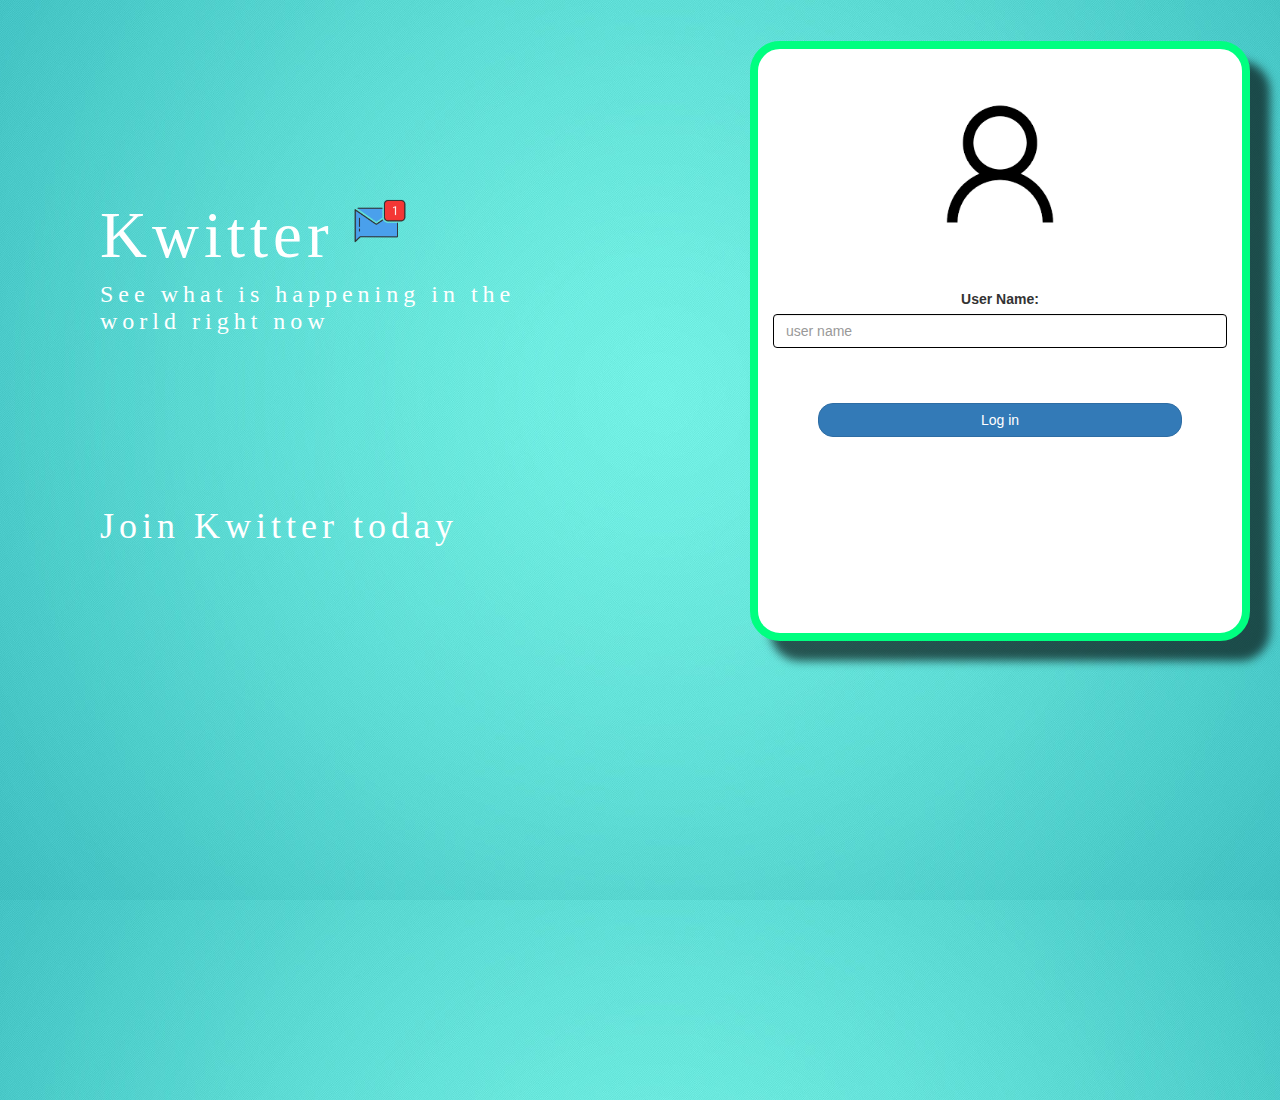
<file: index.html>
<!DOCTYPE html>
<html>
<head>
	<title>Kwitter</title>
<link href="https://fonts.googleapis.com/css?family=Yeon+Sung&display=swap" rel="stylesheet"><meta name="viewport" content="width=device-width, initial-scale=1">

<link rel="stylesheet" href="https://maxcdn.bootstrapcdn.com/bootstrap/3.4.0/css/bootstrap.min.css">
<script src="https://ajax.googleapis.com/ajax/libs/jquery/3.4.1/jquery.min.js"></script>
<script src="https://maxcdn.bootstrapcdn.com/bootstrap/3.4.0/js/bootstrap.min.js"></script>

<link rel="stylesheet" type="text/css" href="kwitter.css">
<script src="kwitter.js"></script>
</head>
<body>
<div class="body_bg">
    <h1 class="header">	
        Kwitter	<sup>
    <img src="m2.png">
    <h3 >See what is happening in the world right now</h3><br><br>
            <h1 >Join Kwitter today</h4>
    </sup>
</h1>
    <center class="main_center">
       
        <div class="col-lg-4 col-md-6 col-sm-6 col-xs-11 login_div">
        <img src="download.png" class="logo"><br><br><br>
            <div class="form-group">
              <label >User Name:</label>
              <input class="form-control input_un" type="text" placeholder="user name" id="username">
    <br><br>
            </div>
            <button id="login_button" class="btn btn-primary" onclick="add_user()">Log in</button>
            <br><br>
        </div>
    </center>
    </div>
    </body>
    </html>
</file>
<file: kwitter.css>
html, body
{
  height: 100%;
  margin: 0;
}

body {
	background: url("4205842.jpg");
	background-position: center;
	background-size:cover;
	overflow: hidden;;
	
}

.main_cen
{
	border-width: 200px;
	border-color:rgb(36, 36, 177);
}
.header
{
	color: white;font-family:Cambria, Cochin, Georgia, Times, 'Times New Roman', serif;font-size: 65px;letter-spacing: 5px;margin-top: 200px;width: 500px;margin-left: 100px;
}
.header img
{
	width: 80px;margin-left: -15px;
}

.login_div
{
	margin-top: -540px;
	border-width: 8px;
	border-style:solid ;
	border-color:rgb(0, 255, 128);
	box-shadow:20px 20px 10px rgba(0, 0, 0, 0.63);
	background: rgb(255, 255, 255);float: right;height:600px;width:500px;margin-right: 30px;margin-left: 30px;border-radius: 30px;;
	
}

.logo
{
	width: 170px;margin-top: 30px;border-radius: 40px;border-color: black;
}

.input_un {
	border-style:solid;
	border-color: rgb(0, 0, 0);
	background:rgb(255, 255, 255);
	transition: 0.9s;
}

.input_un:hover {
	background:rgb(172, 255, 214);
}

#login_button
{
	width: 80%;border-radius: 15px;
	transition: 0.3s;
}
#login_button:hover {
	background:rgb(57, 159, 255);
}

.room_name
{
	cursor: pointer;
	font-size: 20px;
}


#logout
{
	font-size: 20px; float: right;
}


#output
{
	padding: 10px; width:80%;background: rgba(255,255,255,0.8);border-radius: 15px;
}

.input_div_room_page
{
	width: 80%;
}

.input_div label
{
	color: white;font-size: 20px;
}


.input_div_message_page
{
	position: fixed;bottom: 0px;width: 100%;background: rgba(255,255,255,0.8);
}
.input_div_message_page label
{
	color: black;
}
.input_div_message_page #msg
{
	width: 80%;
}
.input_div_message_page button
{
	margin-top: 15px;
	width: 50%; 
}
.color_white
{
	color: white
}

.user_tick
{
	width:20px;
}
.message_h4
{
	padding-left:5px;color:grey;
}
.div_addroom {
	margin: 10px;
	padding:20px;
}
</file>
